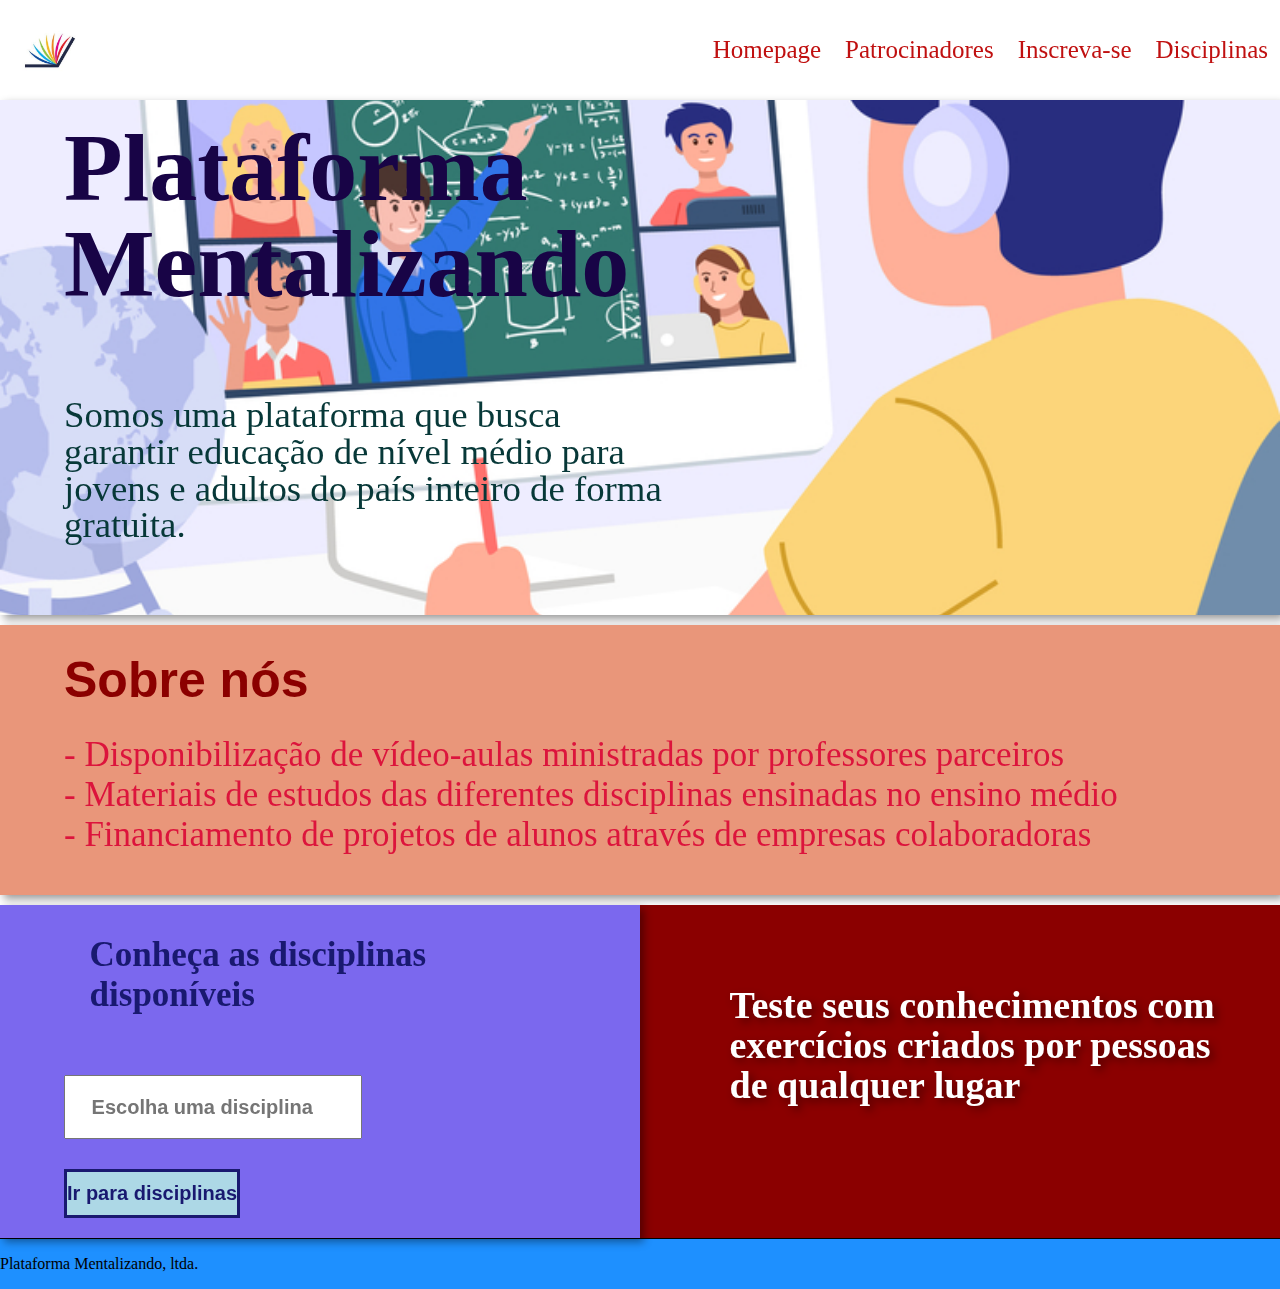
<file: index.html>
<!DOCTYPE html>
<html lang="en">
<head>
    <meta charset="UTF-8">
    <meta http-equiv="X-UA-Compatible" content="IE=edge">
    <meta name="viewport" content="width=device-width, initial-scale=1.0">
    <title>Homepage</title>

    <link rel="stylesheet" href="index.css">
    <link rel="stylesheet" href="reset.css">

</head>
<body>

  <header class="header">
    <img class="header__logo" alt="" src="./assets/logo.jpg"/>
    <div class="header-right">
      <a class="active" href="index.html">Homepage</a>
      <a href="sponsors.html">Patrocinadores</a>
      <a href="sign-up.html">Inscreva-se</a>
      <a href="subjects.html">Disciplinas</a>
    </div>
  </header>

  <section id="overview" class="banner">
   
    <div class="banner__text">
      <h1 class="banner__titlePrimary">Plataforma <br> Mentalizando</h1>
      <p class="banner__textParagraph">
        Somos uma plataforma que busca garantir educação de nível médio para jovens e adultos do país  inteiro de forma gratuita.
      </p>
    </div>
      
  </section>

  <section class="description">
    <h2 class="descriptionTitle"> Sobre nós </h2>
    <p class="descriptionText">
      - Disponibilização de vídeo-aulas ministradas por professores parceiros <br>
      - Materiais de estudos das diferentes disciplinas ensinadas no ensino médio <br> 
      - Financiamento de  projetos de alunos através de empresas colaboradoras
    </p>
  </section>

  <section class="disciplineExc">
    <div class="discipline1">
      <p class="discipline1__text"> Conheça as disciplinas disponíveis 
        <fieldset>
          <input 
         class="form__disciplines"
         type="text" 
         list="classesdata" 
         placeholder="Escolha uma disciplina"/>

         <datalist id="classesdata">
             <option>Matemática</option>
             <option>Física</option>
             <option>Biologia</option>
             <option>Química</option>
             <option>Português</option>
             <option>História</option>
             <option>Geografia</option>
         </datalist> </p>
         <a href="subjects.html"><button type="submit" class="button__subjects"> Ir para disciplinas </button></a>
        </fieldset>
    </div>
    <div class="exercise">
      <p class="exercise__text"> Teste seus conhecimentos com exercícios criados por pessoas de qualquer lugar </p>
    </div>
  </section>

  <main class="main">
            
  </main>
    
    
  <footer class="footer">
          <h3 class="footer__note"> Plataforma Mentalizando, ltda. </h3>
  </footer>
    
</body>
</html>
</file>
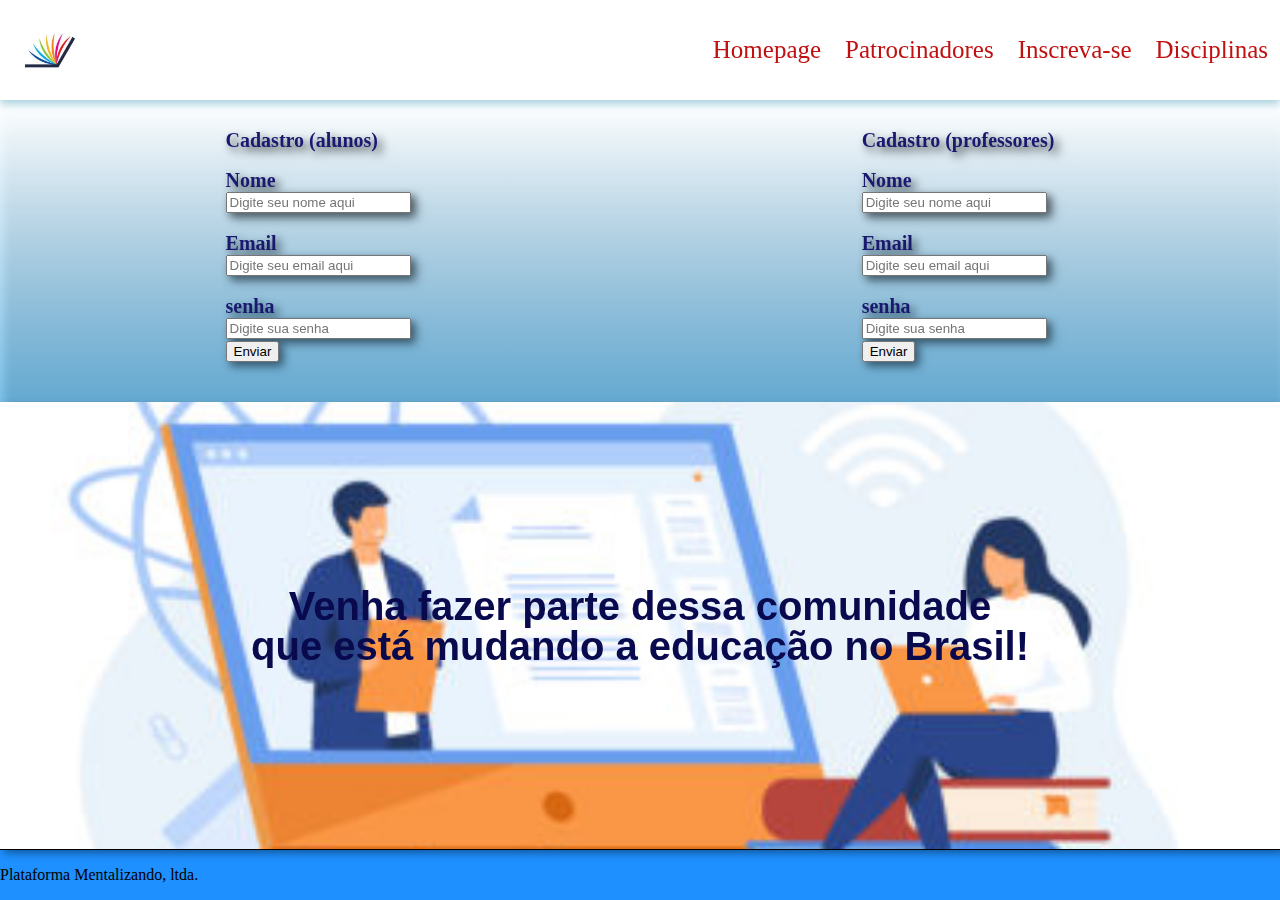
<file: sign-up.html>
<!DOCTYPE html>
<html lang="en">
<head>
    <meta charset="UTF-8">
    <meta http-equiv="X-UA-Compatible" content="IE=edge">
    <meta name="viewport" content="width=device-width, initial-scale=1.0">
    <title>Inscrição</title>

    <link rel="stylesheet" href="sign-up.css">
    <link rel="stylesheet" href="reset.css">

    <header class="header">
      <img class="header__logo" alt="" src="./assets/logo.jpg" />
      <div class="header-right">
        <a class="active" href="index.html">Homepage</a>
        <a href="sponsors.html">Patrocinadores</a>
        <a href="sign-up.html">Inscreva-se</a>
        <a href="subjects.html">Disciplinas</a>
      </div>
    </header>
  
  <section class="formularies">
    <form class= "form-aluno" action="">
      <fieldset>
          <legend>Cadastro (alunos) </legend>
          <br>
          <label for="nome">Nome</label>
          <br>
          <input type="text" class="input__aluno" name="nome" id="nome" placeholder="Digite seu nome aqui" required >
          <br>
          <br>
          <label for="email">Email</label>
          <br>
          <input type="email" class="input__aluno" name="email" id="email" placeholder="Digite seu email aqui" required>
          <br>
          <br>
          <label for="password">senha</label>
          <br>
          <input type="password" class="input__aluno" name="password" id="password" placeholder="Digite sua senha" required></input>
          <br>
          <button type="submit" name="botão"> Enviar </button>
      </fieldset>
  </form>
  <form class= "form-prof" action="">
    <fieldset>
        <legend>Cadastro (professores) </legend>
        <br>
        <label for="nome">Nome</label>
        <br>
        <input type="text" class="input__prof" name="nome" id="nome" placeholder="Digite seu nome aqui" required >
        <br>
        <br>
        <label for="email">Email</label>
        <br>
        <input type="email" class="input__prof" name="email" id="email" placeholder="Digite seu email aqui" required>
        <br>
        <br>
        <label for="mensagem">senha</label>
        <br>
        <input type="password" class="input__prof" name="password" id="password" placeholder="Digite sua senha" required></input>
        <br>
        <button type="submit" name="botão"> Enviar </button>
    </fieldset>
</form>
  </section>

    <main class="main">
      <h1 class="sign__text"> Venha fazer parte dessa comunidade <br> que está mudando a educação no Brasil! </h1>
    </main>


    <footer class="footer">
      <h3 class="footer__note"> Plataforma Mentalizando, ltda. </h3>
  </footer>
</body>
</html>
</file>
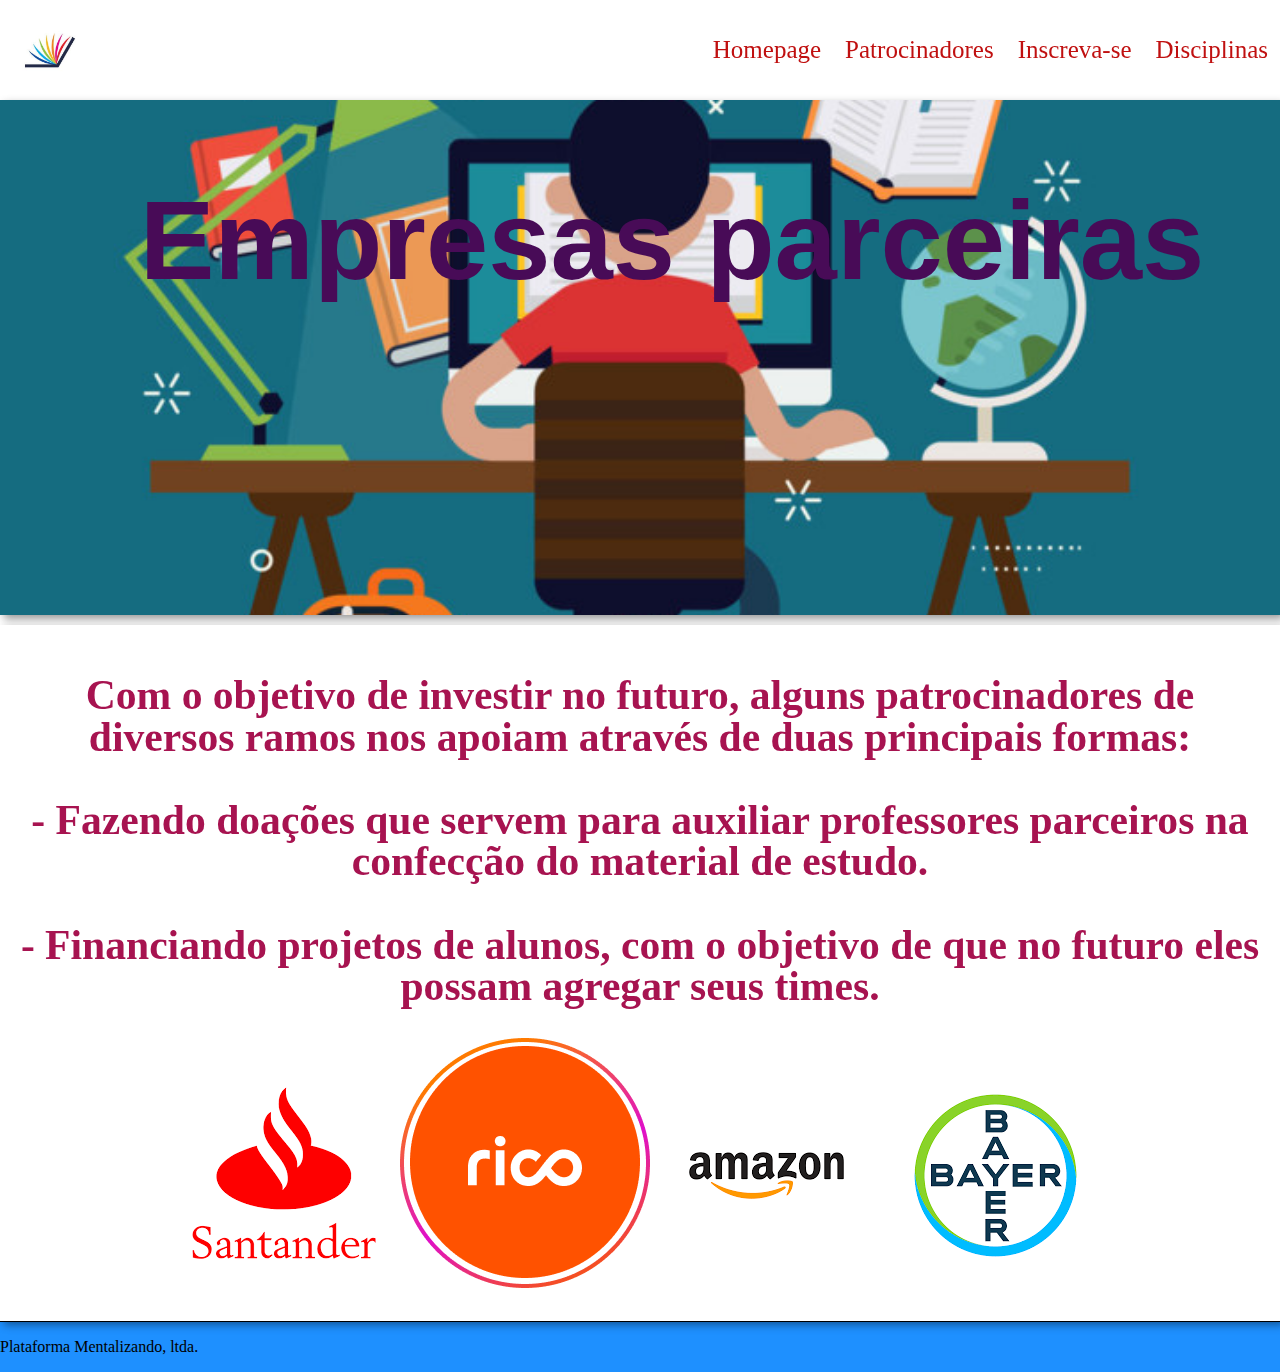
<file: sponsors.html>
<!DOCTYPE html>
<html lang="en">
<head>
    <meta charset="UTF-8">
    <meta http-equiv="X-UA-Compatible" content="IE=edge">
    <meta name="viewport" content="width=device-width, initial-scale=1.0">
    <title>Patrocinadores</title>

    <link rel="stylesheet" href="sponsors.css">
    <link rel="stylesheet" href="reset.css">

    <header class="header">
      <img class="header__logo" alt="" src="./assets/logo.jpg" />
      <div class="header-right">
        <a class="active" href="index.html">Homepage</a>
        <a href="sponsors.html">Patrocinadores</a>
        <a href="sign-up.html">Inscreva-se</a>
        <a href="subjects.html">Disciplinas</a>
      </div>
    </header>

    <section id="overview" class="banner">
   
      <div class="banner__text">
        <h1 class="banner__titlePrimary">Empresas parceiras</h1>
      </div>
        
    </section>

    <section class="description">
      <p class="description__textParagraph">
        Com o objetivo de investir no futuro,  alguns patrocinadores de diversos ramos nos apoiam através de duas principais formas: <br> <br>
         - Fazendo doações que servem para auxiliar professores parceiros na confecção do material de estudo. <br> <br> 
         - Financiando projetos de alunos, com o objetivo de que no futuro eles possam agregar seus times.
      </p>
      <p class="description__sponsors">
      <a href="https://www.santander.com.br/"><img src="./assets/santander-logo.png" alt="logo do santander"></a>
      <a href="https://www.rico.com.vc/"><img src="./assets/rico-logo.png" alt="logo da rico"></a>
      <a href="https://www.amazon.com.br/"><img src="./assets/amazon-logo.png" alt="logo da amazon"></a>
      <a href="https://www.bayer.com.br/pt/"><img src="./assets/bayer-logo.png" alt="logo da bayer"></a>
      </p>
    </section>

    


    <footer class="footer">
      <h3 class="footer__note"> Plataforma Mentalizando, ltda. </h3>
    </footer>
</body>
</html>
</file>
<file: index.css>
body {
    margin: 0;
    height: 100vh;
    display: flex;
    flex-direction: column;
    font-family: Arial, Helvetica, sans-serif;
    @media screen and (max-width: 768px){
      display: flex;
      flex-direction: column;
    }
  }

  .header {
  background-color: white;
  border: 0px solid #000000;
  filter: drop-shadow(0px 4px 4px rgba(31, 136, 168, 0.4));
  height: 200px;
  display: flex;
  justify-content: space-between;
  align-items: center;
  }
  
  .header__logo {
    background: url(./assets/logo.jpg) no-repeat;
    width: 100px;
    height: 100px;
  }

  .header a {
    float: left;
    color: rgb(192, 16, 16);
    text-align: center;
    padding: 12px;
    text-decoration: none;
    font-size: 25px; 
  line-height: 30px;
    border-radius: 4px;
  }

  .header a:hover {
    background-color: dodgerblue;
    color: white;
  }
  
  .header-right {
    float: right;
  }
  
  @media screen and (max-width: 768px) {
    .header a {
      float: none;
      display: block;
      text-align: left;
    }
    
    .header-right {
      float: none;
    }

    .banner {
      display: flex !important;
      flex-direction: column !important;
      background-size: 170% !important;
      height: auto !important;
      margin-top:0 !important;
    }

    .banner__titlePrimary {
      display: flex;
      text-align: left;
      font-size: 50px !important;
    }

    .banner__textParagraph {
      display: flex !important;
      font-size: 24px !important;
      margin-top: 160px !important;
    }

    .discipline1 {
      text-align: left !important;
    }

    .discipline1__text {
     font-size: 25px !important;
    }

    .form__disciplines {
      font-size: 9px !important;
      font-weight: bold !important;
      line-height: 20px !important;
      padding-left: 0% !important;
      align-items: left !important;
    }

    .exercise__text {
      font-size: 20px !important;
    }
  }

  .banner {
    display: flex;
    justify-content: space-around;
    align-items: center;
    width: 100%;
    height: auto;
    background: url("./assets/Ead-image.jpg") no-repeat right ;
    background-position: right;
    background-repeat: no-repeat;
    background-size: 100%;
    border: 0px solid #000000;
    filter: drop-shadow(4px 4px 4px rgba(0, 0, 0, 0.4));
  
}

.banner__text {
    display: flex;
    flex-direction: column;
    justify-content: left;
    position: relative;
    height: 495px;
    width: 100%;
    padding-left:5%;
    margin-top:20px;
}


.banner__titlePrimary {
    width: 100%;
    font-size: 6rem;
    font-weight: bold;
    color: rgb(24, 4, 70);
}

.banner__textParagraph {
    font-size: 2.3rem;
    margin-top:85px;
    width: 50%;
    color: rgb(7, 56, 56);
}

.description {
  background-color:darksalmon;
  width: 100%;
  height: auto;
  margin-top:10px;
  border: 0px solid #000000;
  filter: drop-shadow(4px 4px 4px rgba(0, 0, 0, 0.4));
}

.descriptionTitle {
  font-size:50px;
  font-family: Verdana, Geneva, Tahoma, sans-serif;
  font-weight: bold;
  color:darkred;
  margin-top:30px;
  padding-left: 5%;
}

.descriptionText {
  font-size:35px;
  color:crimson;
  margin-top: 20px;
  margin-bottom: 30px;
  padding: 10px 0;
  line-height: 40px;
  padding-left: 5%;
}

.disciplineExc {
  display: flex;
  width: 100%;
  height: 500px;
  margin-top: 10px;
}

.discipline1 {
  background-color:mediumslateblue;
  width: 40%;
  padding-left: 5%;
  padding-right: 5%;
  border: 0px solid #000000;
  filter: drop-shadow(4px 4px 4px rgba(0, 0, 0, 0.4));
}

.discipline1__text {
  font-size: 35px;
  font-weight: bold;
  color:midnightblue;
  margin-top: 20px;
  margin-bottom: 30px;
  padding: 10px 0;
  line-height: 40px;
  padding-left: 5%;
}

.form__disciplines {
  font-size: 20px;
  font-weight: bold;
  color:midnightblue;
  margin-top: 20px;
  margin-bottom: 30px;
  padding: 10px 0;
  line-height: 40px;
  padding-left: 5%;
}

.button__subjects {
  font-size: 20px;
  margin-bottom: 20px;
  font-weight: bold;
  color:midnightblue;
  background-color:lightblue;
  padding-left: 5%;
  padding: 10px 0;
  border: 3px solid midnightblue;
}

.exercise {
  background-color:darkred;
  width: 40%;
  padding-left: 5%;
  padding-right: 5%;
}

.exercise__text {
  font-size: 38px;
  font-weight: bold;
  color:white;
  margin-top: 70px;
  margin-bottom: 30px;
  padding: 10px 0;
  line-height: 40px;
  padding-left: 5%;
  border: 0px solid #000000;
  filter: drop-shadow(4px 4px 4px rgba(0, 0, 0, 0.4));
}
  
.footer {
  background-color:dodgerblue;
  padding: auto;
  line-height: 50px;
  height: 150px;
  width: 100%;
  border-top: 1px solid #000000;
  filter: drop-shadow(4px 4px 4px 4px rgba(0, 0, 0, 0.4));
}

footer__note {
  font-size:50px !important;
  text-align: center;
}
</file>
<file: sign-up.css>
body {
  margin: 0;
  height: 100vh;
  display: flex;
  flex-direction: column;
  font-family: Arial, Helvetica, sans-serif;
}

.header {
  background-color: white;
  border: 0px solid #000000;
  filter: drop-shadow(0px 4px 4px rgba(31, 136, 168, 0.4));
  height: auto;
  display: flex;
  justify-content: space-between;
  align-items: center;
}

.header__logo {
  background: url(./assets/logo.jpg) no-repeat;
  width: 100px;
  height: 100px;
}

.header a {
  float: left;
  color: rgb(192, 16, 16);
  text-align: center;
  padding: 12px;
  text-decoration: none;
  font-size: 25px; 
  line-height: 30px;
  border-radius: 4px;
}

.header a:hover {
  background-color: dodgerblue;
  color: white;
}


.header-right {
  float: right;
}

@media screen and (max-width: 768px) {
  .header a {
    float: none;
    display: block;
    text-align: left;
  }
  
  .header-right {
    float: none;
  }

  .form-aluno {
    font-size: 15px !important;
    text-align: center !important;
  }

  .input__aluno {
    font-size: 10px;
  }

  .input__prof {
    font-size:10px;
  }

  .form-prof {
    font-size: 15px !important;
    text-align: center !important;
  }

  .main {
    background-size: 150% !important;
  }

  .sign__text {
    font-size: 15px !important;
  }
}

  .formularies {
    display: flex;
    justify-content: space-around;
    align-items: center;
    width: 100%;
    color:cornflowerblue;
    background: linear-gradient(rgba(255,255,255,0), rgba(22, 146, 218, 0.555));
    border: 0px solid #000000;
    filter: drop-shadow(4px 4px 4px rgba(0, 0, 0, 0.4));
  }

  .form-aluno {
   font-size: 20px;
   font-weight: bold;
   color:midnightblue;
   margin-top: 20px;
   margin-bottom: 30px;
   padding: 10px 0;
   border: 0px solid #000000;
   filter: drop-shadow(4px 4px 4px rgba(0, 0, 0, 0.4));
  }

  .form-prof {
    font-size: 20px;
    font-weight: bold;
    color:midnightblue;
    margin-top: 20px;
    margin-bottom: 30px;
    padding: 10px 0;
    border: 0px solid #000000;
   filter: drop-shadow(4px 4px 4px rgba(0, 0, 0, 0.4));
  }

  .main {
    display: flex;
    justify-content: space-around;
    align-items: center;
    width: 100%;
    height: 700px;
    background: url("./files/ead-2-image.jpg") no-repeat right ;
    background-position: right;
    background-repeat: no-repeat;
    background-size: 100%;
    text-align: center;
    border: 0px solid #000000;
    filter: drop-shadow(4px 4px 4px rgba(0, 0, 0, 0.4));
  } 

  .sign__text {
    font-size:40px;
    font-family: Verdana, Geneva, Tahoma, sans-serif;
    font-weight: bold;
    color: rgb(9, 9, 78);
  }
  
  .footer {
    background-color:dodgerblue;
    padding: auto;
    line-height: 50px;
    height: 50px;
    width: 100%;
    border-top: 1px solid #000000;
    filter: drop-shadow(4px 4px 4px 4px rgba(0, 0, 0, 0.4));
  }
</file>
<file: sponsors.css>
body {
  margin: 0;
  height: 100vh;
  display: flex;
  flex-direction: column;
  font-family: Arial, Helvetica, sans-serif;
}

.header {
  background-color: white;
  border: 0px solid #000000;
          filter: drop-shadow(0px 8px 8px rgba(31, 136, 168, 0.4));
  height: 200px;
  display: flex;
  justify-content: space-between;
  align-items: center;
}

.header__logo {
  background: url(./assets/logo.jpg) no-repeat;
  width: 100px;
  height: 100px;
}

.header a {
  float: left;
  color: rgb(192, 16, 16);
  text-align: center;
  padding: 12px;
  text-decoration: none;
  font-size: 25px; 
  line-height: 30px;
  border-radius: 4px;
  align-items: center;
}

.header a:hover {
  background-color: dodgerblue;
  color: white;
}


.header-right {
  float: right;
}

@media screen and (max-width: 768px) {
  .header a {
    float: none;
    display: block;
    text-align: left;
  }
  
  .header-right {
    float: none;
  }

  .banner {
    display: flex !important;
    flex-direction: column !important;
    background-size: 170% !important;
    height: auto !important;
    margin-top:0 !important;
  }

  .banner__titlePrimary {
    text-align: center;
    font-size: 60px !important;
  }

  .descriptionTitle {
    text-align: center;
    font-size: 30px !important;
  }

  .description__textParagraph {
    text-align: center;
    font-size: 30px !important;
  }
}

.banner {
  display: flex;
  justify-content: space-around;
  align-items: center;
  width: 100%;
  background: url("./assets/Ead-3-image.jpeg") no-repeat right ;
  background-position: right;
  background-repeat: no-repeat;
  background-size: 100%;
  border: 0px solid #000000;
  filter: drop-shadow(4px 4px 4px rgba(0, 0, 0, 0.4));
}

.banner__text {
  flex-direction: column;
  text-align: center;
  position: relative;
  height: 495px;
  width: 100%;
  padding-left:5%;
  margin-top:20px;
}


.banner__titlePrimary {
  width: 100%;
  font-size: 7rem;
  font-weight: bold;
  font-family:'Franklin Gothic Medium', 'Arial Narrow', Arial, sans-serif ;
  margin-top:65px;
  color:rgb(72, 11, 87);

}

.description {
  background-color:white;
  width: 100%;
  height: auto;
  margin-top:10px;
  align-items: center;
  border: 0px solid #000000;
  filter: drop-shadow(4px 4px 4px rgba(0, 0, 0, 0.4));
}

.description__textParagraph {
  font-size: 2.6rem;
  font-weight: bold;
  margin-top:50px;
  margin-bottom:30px;
  margin-right: 20px;
  margin-left: 20px;
  text-align: center;
  color:rgb(167, 19, 80);
}

.description__sponsors {
  align-items: center;
  text-align: center;
  margin-bottom: 30px;
}

  main {
    font-size: 30px;
    font-family: 'Gill Sans', 'Gill Sans MT', Calibri, 'Trebuchet MS', sans-serif;
    background-color: rgb(255, 255, 255);
    text-align: center;
    color: rgb(35, 89, 236)
  }

  .footer {
    background-color:dodgerblue;
    padding: auto;
    line-height: 50px;
    height: 150px;
    width: 100%;
    border-top: 1px solid #000000;
    filter: drop-shadow(4px 4px 4px 4px rgba(0, 0, 0, 0.4));
  }
</file>
